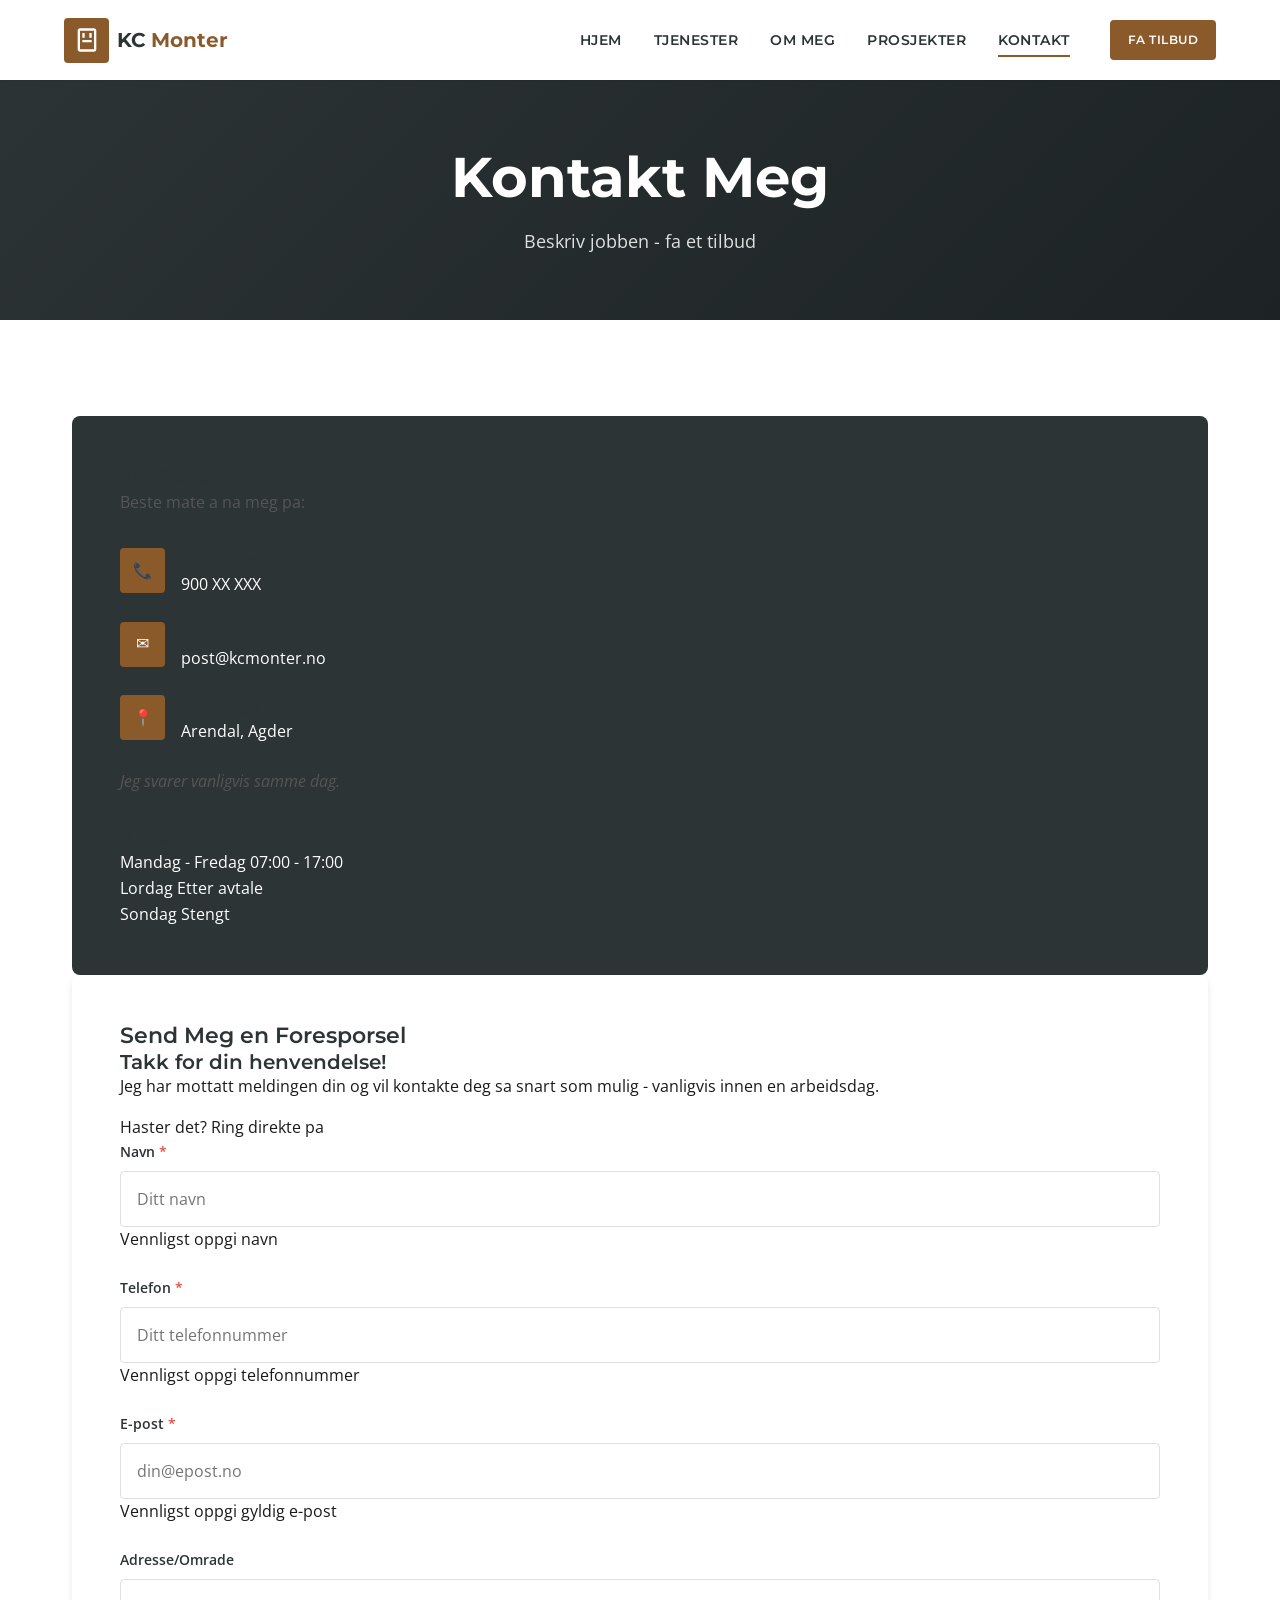
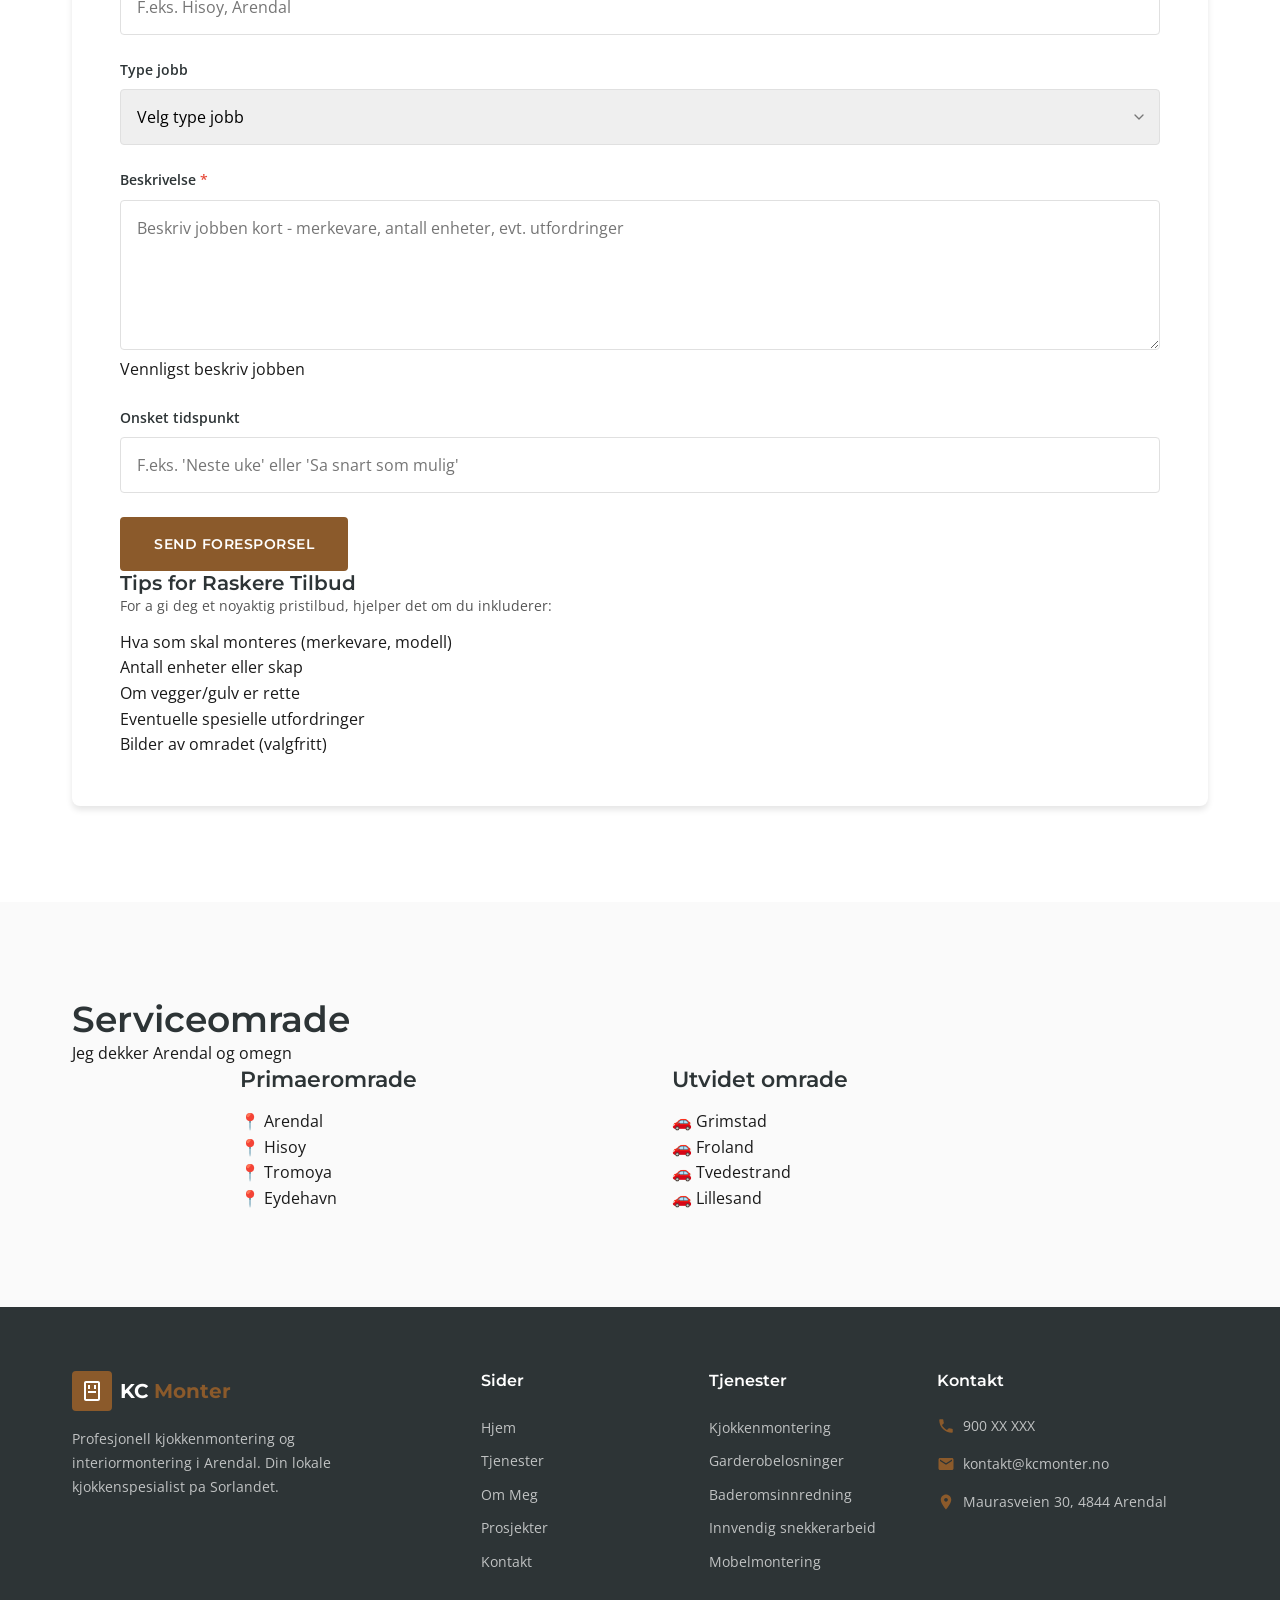
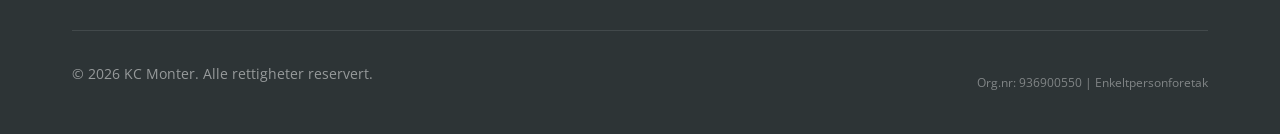
<file: kontakt.html>
<!DOCTYPE html>
<html lang="nb">
<head>
    <meta charset="UTF-8">
    <meta name="viewport" content="width=device-width, initial-scale=1.0">
    <meta http-equiv="X-UA-Compatible" content="IE=edge">

    <!-- SEO Meta Tags -->
    <title>Kontakt Montor Arendal | Fa Tilbud | KC Monter</title>
    <meta name="description" content="Kontakt KC Monter for kjokkenmontering og mobelmontering i Arendal. Rask respons, gratis tilbud. Ring eller send melding.">
    <meta name="keywords" content="kontakt montor arendal, tilbud kjokkenmontering, tilbud mobelmontering, snekker arendal kontakt">
    <meta name="robots" content="index, follow">
    <meta name="author" content="KC Monter">

    <!-- Geo Tags -->
    <meta name="geo.region" content="NO-42">
    <meta name="geo.placename" content="Arendal">

    <!-- Open Graph -->
    <meta property="og:title" content="Kontakt KC Monter | Fa Tilbud pa Montering">
    <meta property="og:description" content="Ta kontakt for gratis tilbud pa kjokkenmontering og mobelmontering i Arendal.">
    <meta property="og:type" content="website">
    <meta property="og:locale" content="nb_NO">
    <meta property="og:url" content="https://kcmonter.no/kontakt">

    <!-- Canonical URL -->
    <link rel="canonical" href="https://kcmonter.no/kontakt.html">

    <!-- Preconnect to Google Fonts -->
    <link rel="preconnect" href="https://fonts.googleapis.com">
    <link rel="preconnect" href="https://fonts.gstatic.com" crossorigin>

    <!-- Google Fonts -->
    <link href="https://fonts.googleapis.com/css2?family=Montserrat:wght@500;600;700;800&family=Open+Sans:wght@400;500;600;700&display=swap" rel="stylesheet">

    <!-- Stylesheets -->
    <link rel="stylesheet" href="css/style.css">
    <link rel="stylesheet" href="css/responsive.css">

    <!-- Favicon -->
    <link rel="icon" type="image/svg+xml" href="data:image/svg+xml,<svg xmlns='http://www.w3.org/2000/svg' viewBox='0 0 100 100'><rect fill='%238B5A2B' width='100' height='100' rx='8'/><text y='.9em' x='50%' text-anchor='middle' font-size='60' fill='white' font-family='sans-serif' font-weight='bold'>KC</text></svg>">
</head>
<body>
    <!-- Header -->
    <header class="header">
        <div class="header__container">
            <a href="index.html" class="header__logo">
                <div class="header__logo-icon">
                    <svg xmlns="http://www.w3.org/2000/svg" viewBox="0 0 24 24" fill="currentColor">
                        <path d="M18 2H6c-1.1 0-2 .9-2 2v16c0 1.1.9 2 2 2h12c1.1 0 2-.9 2-2V4c0-1.1-.9-2-2-2zm0 18H6V4h12v16zM8 6h2v4H8V6zm6 0h2v4h-2V6zm-6 6h8v2H8v-2z"/>
                    </svg>
                </div>
                <span class="header__logo-text">KC <span>Monter</span></span>
            </a>

            <nav class="nav" aria-label="Hovednavigasjon">
                <ul class="nav__list">
                    <li><a href="index.html" class="nav__link">Hjem</a></li>
                    <li><a href="tjenester.html" class="nav__link">Tjenester</a></li>
                    <li><a href="om-meg.html" class="nav__link">Om Meg</a></li>
                    <li><a href="prosjekter.html" class="nav__link">Prosjekter</a></li>
                    <li><a href="kontakt.html" class="nav__link active">Kontakt</a></li>
                </ul>
                <a href="kontakt.html" class="btn btn--primary btn--sm nav__cta">Fa Tilbud</a>
            </nav>

            <button class="nav__toggle" aria-label="Apne meny" aria-expanded="false">
                <span></span>
                <span></span>
                <span></span>
            </button>
        </div>
    </header>

    <!-- Mobile Navigation -->
    <nav class="mobile-nav" aria-label="Mobilnavigasjon">
        <ul class="mobile-nav__list">
            <li><a href="index.html" class="mobile-nav__link">Hjem</a></li>
            <li><a href="tjenester.html" class="mobile-nav__link">Tjenester</a></li>
            <li><a href="om-meg.html" class="mobile-nav__link">Om Meg</a></li>
            <li><a href="prosjekter.html" class="mobile-nav__link">Prosjekter</a></li>
            <li><a href="kontakt.html" class="mobile-nav__link active">Kontakt</a></li>
        </ul>
    </nav>

    <main>
        <!-- Page Header -->
        <section class="page-header">
            <div class="container">
                <h1>Kontakt Meg</h1>
                <p>Beskriv jobben - fa et tilbud</p>
            </div>
        </section>

        <!-- Contact Section -->
        <section class="section">
            <div class="container">
                <div class="contact-grid">
                    <!-- Contact Information -->
                    <div class="contact-info">
                        <h3>Ta Kontakt</h3>
                        <p style="color: var(--color-text-light); margin-bottom: 2rem;">
                            Beste mate a na meg pa:
                        </p>

                        <div class="contact-info__list">
                            <div class="contact-info__item">
                                <div class="contact-info__icon">&#128222;</div>
                                <div class="contact-info__content">
                                    <h4>Telefon</h4>
                                    <p><a href="tel:+4790000000">900 XX XXX</a></p>
                                </div>
                            </div>

                            <div class="contact-info__item">
                                <div class="contact-info__icon">&#9993;</div>
                                <div class="contact-info__content">
                                    <h4>E-post</h4>
                                    <p><a href="mailto:post@kcmonter.no">post@kcmonter.no</a></p>
                                </div>
                            </div>

                            <div class="contact-info__item">
                                <div class="contact-info__icon">&#128205;</div>
                                <div class="contact-info__content">
                                    <h4>Basert i</h4>
                                    <p>Arendal, Agder</p>
                                </div>
                            </div>
                        </div>

                        <p style="color: var(--color-text-light); font-style: italic;">
                            Jeg svarer vanligvis samme dag.
                        </p>

                        <!-- Opening Hours -->
                        <div class="hours-info">
                            <h4>Arbeidstid</h4>
                            <div class="hours-list">
                                <div class="hours-item">
                                    <span>Mandag - Fredag</span>
                                    <span>07:00 - 17:00</span>
                                </div>
                                <div class="hours-item">
                                    <span>Lordag</span>
                                    <span>Etter avtale</span>
                                </div>
                                <div class="hours-item">
                                    <span>Sondag</span>
                                    <span>Stengt</span>
                                </div>
                            </div>
                        </div>
                    </div>

                    <!-- Contact Form -->
                    <div class="contact-form-wrapper">
                        <h3>Send Meg en Foresporsel</h3>

                        <!-- Success Message -->
                        <div class="form-success">
                            <h4>Takk for din henvendelse!</h4>
                            <p>Jeg har mottatt meldingen din og vil kontakte deg sa snart som mulig - vanligvis innen en arbeidsdag.</p>
                            <p style="margin-top: 1rem;">Haster det? Ring direkte pa <a href="tel:+4790000000" style="color: white; text-decoration: underline;">900 XX XXX</a></p>
                        </div>

                        <!-- Contact Form -->
                        <form id="contact-form" method="POST">
                            <div class="form-row">
                                <div class="form-group">
                                    <label for="name">Navn <span class="required">*</span></label>
                                    <input type="text" id="name" name="name" required placeholder="Ditt navn">
                                    <span class="form-error">Vennligst oppgi navn</span>
                                </div>

                                <div class="form-group">
                                    <label for="phone">Telefon <span class="required">*</span></label>
                                    <input type="tel" id="phone" name="phone" required placeholder="Ditt telefonnummer">
                                    <span class="form-error">Vennligst oppgi telefonnummer</span>
                                </div>
                            </div>

                            <div class="form-row">
                                <div class="form-group">
                                    <label for="email">E-post <span class="required">*</span></label>
                                    <input type="email" id="email" name="email" required placeholder="din@epost.no">
                                    <span class="form-error">Vennligst oppgi gyldig e-post</span>
                                </div>

                                <div class="form-group">
                                    <label for="address">Adresse/Omrade</label>
                                    <input type="text" id="address" name="address" placeholder="F.eks. Hisoy, Arendal">
                                </div>
                            </div>

                            <div class="form-group">
                                <label for="jobType">Type jobb</label>
                                <select id="jobType" name="jobType">
                                    <option value="">Velg type jobb</option>
                                    <option value="kjokkenmontering">Kjokkenmontering</option>
                                    <option value="mobelmontering">Mobelmontering</option>
                                    <option value="snekkerarbeid">Innvendig snekkerarbeid</option>
                                    <option value="benkeplater">Benkeplater</option>
                                    <option value="reparasjon">Reparasjon/justering</option>
                                    <option value="annet">Annet</option>
                                </select>
                            </div>

                            <div class="form-group">
                                <label for="description">Beskrivelse <span class="required">*</span></label>
                                <textarea id="description" name="description" required placeholder="Beskriv jobben kort - merkevare, antall enheter, evt. utfordringer"></textarea>
                                <span class="form-error">Vennligst beskriv jobben</span>
                            </div>

                            <div class="form-group">
                                <label for="preferredTime">Onsket tidspunkt</label>
                                <input type="text" id="preferredTime" name="preferredTime" placeholder="F.eks. 'Neste uke' eller 'Sa snart som mulig'">
                            </div>

                            <button type="submit" class="btn btn--primary btn--full btn--large">Send Foresporsel</button>
                        </form>

                        <!-- Quote Tips -->
                        <div class="quote-tips">
                            <h4>Tips for Raskere Tilbud</h4>
                            <p style="color: var(--color-text-light); font-size: var(--text-sm); margin-bottom: 0.75rem;">
                                For a gi deg et noyaktig pristilbud, hjelper det om du inkluderer:
                            </p>
                            <ul>
                                <li>Hva som skal monteres (merkevare, modell)</li>
                                <li>Antall enheter eller skap</li>
                                <li>Om vegger/gulv er rette</li>
                                <li>Eventuelle spesielle utfordringer</li>
                                <li>Bilder av omradet (valgfritt)</li>
                            </ul>
                        </div>
                    </div>
                </div>
            </div>
        </section>

        <!-- Service Area Reminder -->
        <section class="section section--gray">
            <div class="container">
                <div class="section-header">
                    <h2>Serviceomrade</h2>
                    <p>Jeg dekker Arendal og omegn</p>
                </div>
                <div class="service-area__content" style="max-width: 800px; margin: 0 auto;">
                    <div>
                        <h3 style="margin-bottom: 1rem;">Primaeromrade</h3>
                        <div class="area-list">
                            <div class="area-item area-item--primary">
                                <span class="area-item__icon">&#128205;</span>
                                <span>Arendal</span>
                            </div>
                            <div class="area-item area-item--primary">
                                <span class="area-item__icon">&#128205;</span>
                                <span>Hisoy</span>
                            </div>
                            <div class="area-item area-item--primary">
                                <span class="area-item__icon">&#128205;</span>
                                <span>Tromoya</span>
                            </div>
                            <div class="area-item area-item--primary">
                                <span class="area-item__icon">&#128205;</span>
                                <span>Eydehavn</span>
                            </div>
                        </div>
                    </div>
                    <div>
                        <h3 style="margin-bottom: 1rem;">Utvidet omrade</h3>
                        <div class="area-list">
                            <div class="area-item">
                                <span class="area-item__icon">&#128663;</span>
                                <span>Grimstad</span>
                            </div>
                            <div class="area-item">
                                <span class="area-item__icon">&#128663;</span>
                                <span>Froland</span>
                            </div>
                            <div class="area-item">
                                <span class="area-item__icon">&#128663;</span>
                                <span>Tvedestrand</span>
                            </div>
                            <div class="area-item">
                                <span class="area-item__icon">&#128663;</span>
                                <span>Lillesand</span>
                            </div>
                        </div>
                    </div>
                </div>
            </div>
        </section>
    </main>

    <!-- Footer -->
    <footer class="footer">
        <div class="container">
            <div class="footer__grid">
                <div class="footer__brand">
                    <div class="footer__logo">
                        <div class="footer__logo-icon">
                            <svg xmlns="http://www.w3.org/2000/svg" viewBox="0 0 24 24" fill="currentColor">
                                <path d="M18 2H6c-1.1 0-2 .9-2 2v16c0 1.1.9 2 2 2h12c1.1 0 2-.9 2-2V4c0-1.1-.9-2-2-2zm0 18H6V4h12v16zM8 6h2v4H8V6zm6 0h2v4h-2V6zm-6 6h8v2H8v-2z"/>
                            </svg>
                        </div>
                        <span class="footer__logo-text">KC <span>Monter</span></span>
                    </div>
                    <p class="footer__description">
                        Profesjonell kjokkenmontering og interiormontering i Arendal. Din lokale kjokkenspesialist pa Sorlandet.
                    </p>
                </div>

                <div class="footer__nav">
                    <h4 class="footer__heading">Sider</h4>
                    <ul class="footer__links">
                        <li><a href="index.html">Hjem</a></li>
                        <li><a href="tjenester.html">Tjenester</a></li>
                        <li><a href="om-meg.html">Om Meg</a></li>
                        <li><a href="prosjekter.html">Prosjekter</a></li>
                        <li><a href="kontakt.html">Kontakt</a></li>
                    </ul>
                </div>

                <div class="footer__services">
                    <h4 class="footer__heading">Tjenester</h4>
                    <ul class="footer__links">
                        <li><a href="tjenester.html#kjokken">Kjokkenmontering</a></li>
                        <li><a href="tjenester.html#garderobe">Garderobelosninger</a></li>
                        <li><a href="tjenester.html#bad">Baderomsinnredning</a></li>
                        <li><a href="tjenester.html#interior">Innvendig snekkerarbeid</a></li>
                        <li><a href="tjenester.html#mobler">Mobelmontering</a></li>
                    </ul>
                </div>

                <div class="footer__contact">
                    <h4 class="footer__heading">Kontakt</h4>
                    <div class="footer__contact-item">
                        <svg xmlns="http://www.w3.org/2000/svg" viewBox="0 0 24 24" fill="currentColor"><path d="M6.62 10.79c1.44 2.83 3.76 5.14 6.59 6.59l2.2-2.2c.27-.27.67-.36 1.02-.24 1.12.37 2.33.57 3.57.57.55 0 1 .45 1 1V20c0 .55-.45 1-1 1-9.39 0-17-7.61-17-17 0-.55.45-1 1-1h3.5c.55 0 1 .45 1 1 0 1.25.2 2.45.57 3.57.11.35.03.74-.25 1.02l-2.2 2.2z"/></svg>
                        <a href="tel:+47900XXXXX">900 XX XXX</a>
                    </div>
                    <div class="footer__contact-item">
                        <svg xmlns="http://www.w3.org/2000/svg" viewBox="0 0 24 24" fill="currentColor"><path d="M20 4H4c-1.1 0-1.99.9-1.99 2L2 18c0 1.1.9 2 2 2h16c1.1 0 2-.9 2-2V6c0-1.1-.9-2-2-2zm0 4l-8 5-8-5V6l8 5 8-5v2z"/></svg>
                        <a href="mailto:kontakt@kcmonter.no">kontakt@kcmonter.no</a>
                    </div>
                    <div class="footer__contact-item">
                        <svg xmlns="http://www.w3.org/2000/svg" viewBox="0 0 24 24" fill="currentColor"><path d="M12 2C8.13 2 5 5.13 5 9c0 5.25 7 13 7 13s7-7.75 7-13c0-3.87-3.13-7-7-7zm0 9.5c-1.38 0-2.5-1.12-2.5-2.5s1.12-2.5 2.5-2.5 2.5 1.12 2.5 2.5-1.12 2.5-2.5 2.5z"/></svg>
                        <span>Maurasveien 30, 4844 Arendal</span>
                    </div>
                </div>
            </div>

            <div class="footer__bottom">
                <p class="footer__copyright">&copy; 2026 KC Monter. Alle rettigheter reservert.</p>
                <p class="footer__org">Org.nr: 936900550 | Enkeltpersonforetak</p>
            </div>
        </div>
    </footer>

    <!-- Mobile Contact Bar -->
    <div class="mobile-contact">
        <a href="tel:+4790000000" class="mobile-contact__btn mobile-contact__btn--phone">
            <span>&#128222;</span> Ring Na
        </a>
        <a href="mailto:post@kcmonter.no" class="mobile-contact__btn mobile-contact__btn--email">
            <span>&#9993;</span> Send E-post
        </a>
    </div>

    <!-- JavaScript -->
    <script src="js/main.js"></script>
</body>
</html>
</file>
<file: css/style.css>
/* =====================================================
   KC Monter - Main Stylesheet
   Kjøkkenmontering med Presisjon
   ===================================================== */

/* ----- CSS Custom Properties (Design Tokens) ----- */
:root {
    /* Colors */
    --color-primary: #2D3436;         /* Charcoal Graphite */
    --color-primary-light: #3d4446;
    --color-primary-dark: #1d2324;
    --color-secondary: #8B5A2B;       /* Warm Wood */
    --color-secondary-light: #a06b35;
    --color-secondary-dark: #6a4420;
    --color-accent: #4A90D9;          /* Norwegian Blue */
    --color-accent-light: #6ba3e0;
    --color-accent-dark: #3a7bc4;
    --color-light: #FAFAFA;           /* Soft White */
    --color-light-gray: #f0f0f0;
    --color-gray: #e0e0e0;
    --color-text: #1A1A1A;            /* Dark Charcoal */
    --color-text-light: #555555;
    --color-text-muted: #777777;
    --color-white: #FFFFFF;
    --color-success: #27ae60;
    --color-error: #e74c3c;

    /* Typography */
    --font-heading: 'Montserrat', sans-serif;
    --font-body: 'Open Sans', sans-serif;

    /* Font Sizes */
    --text-xs: 0.75rem;      /* 12px */
    --text-sm: 0.875rem;     /* 14px */
    --text-base: 1rem;       /* 16px */
    --text-lg: 1.125rem;     /* 18px */
    --text-xl: 1.25rem;      /* 20px */
    --text-2xl: 1.375rem;    /* 22px */
    --text-3xl: 1.75rem;     /* 28px */
    --text-4xl: 2.375rem;    /* 38px */

    /* Spacing */
    --space-xs: 0.25rem;     /* 4px */
    --space-sm: 0.5rem;      /* 8px */
    --space-md: 1rem;        /* 16px */
    --space-lg: 1.5rem;      /* 24px */
    --space-xl: 2rem;        /* 32px */
    --space-2xl: 3rem;       /* 48px */
    --space-3xl: 4rem;       /* 64px */
    --space-4xl: 6rem;       /* 96px */

    /* Layout */
    --max-width: 1200px;
    --container-padding: 1.5rem;

    /* Border Radius */
    --radius-sm: 4px;
    --radius-md: 8px;
    --radius-lg: 12px;
    --radius-full: 9999px;

    /* Shadows */
    --shadow-sm: 0 1px 2px rgba(0, 0, 0, 0.05);
    --shadow-md: 0 4px 6px rgba(0, 0, 0, 0.1);
    --shadow-lg: 0 10px 15px rgba(0, 0, 0, 0.1);
    --shadow-xl: 0 20px 25px rgba(0, 0, 0, 0.15);

    /* Transitions */
    --transition-fast: 150ms ease;
    --transition-base: 250ms ease;
    --transition-slow: 350ms ease;

    /* Header Height */
    --header-height: 80px;
}

/* ----- Reset & Base Styles ----- */
*, *::before, *::after {
    box-sizing: border-box;
    margin: 0;
    padding: 0;
}

html {
    scroll-behavior: smooth;
    font-size: 16px;
}

body {
    font-family: var(--font-body);
    font-size: var(--text-base);
    line-height: 1.6;
    color: var(--color-text);
    background-color: var(--color-white);
    -webkit-font-smoothing: antialiased;
    -moz-osx-font-smoothing: grayscale;
}

img {
    max-width: 100%;
    height: auto;
    display: block;
}

a {
    text-decoration: none;
    color: inherit;
    transition: color var(--transition-fast);
}

ul, ol {
    list-style: none;
}

button, input, textarea, select {
    font-family: inherit;
    font-size: inherit;
}

button {
    cursor: pointer;
    border: none;
    background: none;
}

/* ----- Typography ----- */
h1, h2, h3, h4, h5, h6 {
    font-family: var(--font-heading);
    font-weight: 600;
    line-height: 1.2;
    color: var(--color-primary);
}

h1 {
    font-size: var(--text-4xl);
    font-weight: 700;
}

h2 {
    font-size: var(--text-3xl);
}

h3 {
    font-size: var(--text-2xl);
}

h4 {
    font-size: var(--text-xl);
}

p {
    margin-bottom: var(--space-md);
}

p:last-child {
    margin-bottom: 0;
}

.text-muted {
    color: var(--color-text-muted);
}

.text-accent {
    color: var(--color-accent);
}

.text-secondary {
    color: var(--color-secondary);
}

/* ----- Layout Utilities ----- */
.container {
    width: 100%;
    max-width: var(--max-width);
    margin: 0 auto;
    padding: 0 var(--container-padding);
}

.section {
    padding: var(--space-3xl) 0;
}

.section--gray {
    background-color: var(--color-light);
}

.section--primary {
    background-color: var(--color-primary);
    color: var(--color-white);
}

.section--primary h2,
.section--primary h3 {
    color: var(--color-white);
}

/* ----- Header & Navigation ----- */
.header {
    position: fixed;
    top: 0;
    left: 0;
    right: 0;
    height: var(--header-height);
    background-color: var(--color-white);
    box-shadow: var(--shadow-sm);
    z-index: 1000;
    transition: box-shadow var(--transition-base);
}

.header.scrolled {
    box-shadow: var(--shadow-md);
}

.header__container {
    display: flex;
    align-items: center;
    justify-content: space-between;
    height: 100%;
    max-width: var(--max-width);
    margin: 0 auto;
    padding: 0 var(--container-padding);
}

.header__logo {
    display: flex;
    align-items: center;
    gap: var(--space-sm);
}

.header__logo-icon {
    width: 45px;
    height: 45px;
    background-color: var(--color-secondary);
    border-radius: var(--radius-sm);
    display: flex;
    align-items: center;
    justify-content: center;
}

.header__logo-icon svg {
    width: 28px;
    height: 28px;
    fill: var(--color-white);
}

.header__logo-text {
    font-family: var(--font-heading);
    font-size: var(--text-xl);
    font-weight: 700;
    color: var(--color-primary);
}

.header__logo-text span {
    color: var(--color-secondary);
}

.nav {
    display: none;
}

.nav__list {
    display: flex;
    align-items: center;
    gap: var(--space-xl);
}

.nav__link {
    font-family: var(--font-heading);
    font-size: var(--text-sm);
    font-weight: 600;
    color: var(--color-primary);
    padding: var(--space-sm) 0;
    position: relative;
    text-transform: uppercase;
    letter-spacing: 0.5px;
}

.nav__link::after {
    content: '';
    position: absolute;
    bottom: 0;
    left: 0;
    width: 0;
    height: 2px;
    background-color: var(--color-secondary);
    transition: width var(--transition-base);
}

.nav__link:hover::after,
.nav__link.active::after {
    width: 100%;
}

.nav__link:hover {
    color: var(--color-secondary);
}

.nav__cta {
    margin-left: var(--space-md);
}

/* Mobile Menu Button */
.nav__toggle {
    display: flex;
    flex-direction: column;
    gap: 5px;
    padding: var(--space-sm);
    cursor: pointer;
}

.nav__toggle span {
    width: 24px;
    height: 2px;
    background-color: var(--color-primary);
    transition: var(--transition-base);
}

.nav__toggle.active span:nth-child(1) {
    transform: rotate(45deg) translate(5px, 5px);
}

.nav__toggle.active span:nth-child(2) {
    opacity: 0;
}

.nav__toggle.active span:nth-child(3) {
    transform: rotate(-45deg) translate(5px, -5px);
}

/* Mobile Navigation */
.mobile-nav {
    display: none;
    position: fixed;
    top: var(--header-height);
    left: 0;
    right: 0;
    background-color: var(--color-white);
    box-shadow: var(--shadow-lg);
    padding: var(--space-lg);
    z-index: 999;
}

.mobile-nav.active {
    display: block;
}

.mobile-nav__list {
    display: flex;
    flex-direction: column;
    gap: var(--space-sm);
}

.mobile-nav__link {
    display: block;
    font-family: var(--font-heading);
    font-weight: 600;
    font-size: var(--text-lg);
    color: var(--color-primary);
    padding: var(--space-md);
    border-radius: var(--radius-sm);
    transition: background-color var(--transition-fast);
}

.mobile-nav__link:hover,
.mobile-nav__link.active {
    background-color: var(--color-light);
    color: var(--color-secondary);
}

/* ----- Buttons ----- */
.btn {
    display: inline-flex;
    align-items: center;
    justify-content: center;
    gap: var(--space-sm);
    padding: var(--space-md) var(--space-xl);
    font-family: var(--font-heading);
    font-size: var(--text-sm);
    font-weight: 600;
    text-transform: uppercase;
    letter-spacing: 0.5px;
    border-radius: var(--radius-sm);
    transition: all var(--transition-base);
    cursor: pointer;
    border: 2px solid transparent;
}

.btn--primary {
    background-color: var(--color-secondary);
    color: var(--color-white);
    border-color: var(--color-secondary);
}

.btn--primary:hover {
    background-color: var(--color-secondary-dark);
    border-color: var(--color-secondary-dark);
    transform: translateY(-2px);
    box-shadow: var(--shadow-md);
}

.btn--secondary {
    background-color: transparent;
    color: var(--color-primary);
    border-color: var(--color-primary);
}

.btn--secondary:hover {
    background-color: var(--color-primary);
    color: var(--color-white);
    transform: translateY(-2px);
}

.btn--white {
    background-color: var(--color-white);
    color: var(--color-primary);
    border-color: var(--color-white);
}

.btn--white:hover {
    background-color: var(--color-light);
    transform: translateY(-2px);
    box-shadow: var(--shadow-md);
}

.btn--outline-white {
    background-color: transparent;
    color: var(--color-white);
    border-color: var(--color-white);
}

.btn--outline-white:hover {
    background-color: var(--color-white);
    color: var(--color-primary);
}

.btn--sm {
    padding: var(--space-sm) var(--space-md);
    font-size: var(--text-xs);
}

.btn--lg {
    padding: var(--space-lg) var(--space-2xl);
    font-size: var(--text-base);
}

/* ----- Hero Section ----- */
.hero {
    position: relative;
    min-height: 100vh;
    display: flex;
    align-items: center;
    padding-top: var(--header-height);
    background-color: var(--color-primary);
    overflow: hidden;
}

.hero__background {
    position: absolute;
    top: 0;
    left: 0;
    right: 0;
    bottom: 0;
    z-index: 1;
}

.hero__background img {
    width: 100%;
    height: 100%;
    object-fit: cover;
    opacity: 0.3;
}

.hero__overlay {
    position: absolute;
    top: 0;
    left: 0;
    right: 0;
    bottom: 0;
    background: linear-gradient(135deg, rgba(45, 52, 54, 0.95) 0%, rgba(45, 52, 54, 0.7) 100%);
    z-index: 2;
}

.hero__container {
    position: relative;
    z-index: 3;
    width: 100%;
    max-width: var(--max-width);
    margin: 0 auto;
    padding: var(--space-2xl) var(--container-padding);
}

.hero__content {
    color: var(--color-white);
    max-width: 600px;
}

.hero__badge {
    display: inline-block;
    padding: var(--space-sm) var(--space-md);
    background-color: rgba(139, 90, 43, 0.2);
    border: 1px solid var(--color-secondary);
    border-radius: var(--radius-full);
    font-size: var(--text-sm);
    font-weight: 600;
    color: var(--color-secondary-light);
    margin-bottom: var(--space-lg);
    text-transform: uppercase;
    letter-spacing: 1px;
}

.hero__title {
    font-size: clamp(2.5rem, 5vw, 3.5rem);
    color: var(--color-white);
    margin-bottom: var(--space-lg);
    line-height: 1.1;
}

.hero__title span {
    color: var(--color-secondary);
}

.hero__subtitle {
    font-size: var(--text-xl);
    color: rgba(255, 255, 255, 0.85);
    margin-bottom: var(--space-xl);
    max-width: 500px;
}

.hero__buttons {
    display: flex;
    flex-wrap: wrap;
    gap: var(--space-md);
}

/* ----- Quick Contact Bar ----- */
.quick-contact {
    background-color: var(--color-secondary);
    color: var(--color-white);
    padding: var(--space-md) 0;
}

.quick-contact__container {
    display: flex;
    justify-content: center;
    align-items: center;
    flex-wrap: wrap;
    gap: var(--space-lg);
    max-width: var(--max-width);
    margin: 0 auto;
    padding: 0 var(--container-padding);
}

.quick-contact__item {
    display: flex;
    align-items: center;
    gap: var(--space-sm);
    font-size: var(--text-sm);
    font-weight: 500;
}

.quick-contact__item svg {
    width: 18px;
    height: 18px;
    flex-shrink: 0;
}

.quick-contact__item a {
    color: var(--color-white);
}

.quick-contact__item a:hover {
    text-decoration: underline;
}

/* ----- Introduction Section ----- */
.intro {
    text-align: center;
}

.intro__title {
    margin-bottom: var(--space-lg);
}

.intro__text {
    max-width: 800px;
    margin: 0 auto;
    font-size: var(--text-lg);
    color: var(--color-text-light);
    line-height: 1.8;
}

.intro__cta {
    margin-top: var(--space-xl);
}

/* ----- Services Grid ----- */
.services-grid {
    display: grid;
    grid-template-columns: repeat(auto-fit, minmax(220px, 1fr));
    gap: var(--space-lg);
    margin-top: var(--space-2xl);
}

.service-card {
    background-color: var(--color-white);
    padding: var(--space-xl);
    border-radius: var(--radius-md);
    text-align: center;
    box-shadow: var(--shadow-sm);
    border: 1px solid var(--color-gray);
    transition: all var(--transition-base);
}

.service-card:hover {
    transform: translateY(-5px);
    box-shadow: var(--shadow-lg);
    border-color: var(--color-secondary);
}

.service-card__icon {
    width: 60px;
    height: 60px;
    margin: 0 auto var(--space-md);
    background-color: var(--color-light);
    border-radius: var(--radius-md);
    display: flex;
    align-items: center;
    justify-content: center;
    color: var(--color-secondary);
}

.service-card__icon svg {
    width: 30px;
    height: 30px;
}

.service-card__title {
    font-size: var(--text-lg);
    margin-bottom: var(--space-sm);
}

.service-card__description {
    font-size: var(--text-sm);
    color: var(--color-text-muted);
}

/* ----- Why Choose Us ----- */
.why-us__grid {
    display: grid;
    grid-template-columns: repeat(auto-fit, minmax(300px, 1fr));
    gap: var(--space-xl);
    margin-top: var(--space-2xl);
}

.why-us__item {
    display: flex;
    gap: var(--space-md);
}

.why-us__icon {
    flex-shrink: 0;
    width: 50px;
    height: 50px;
    background-color: var(--color-secondary);
    border-radius: var(--radius-sm);
    display: flex;
    align-items: center;
    justify-content: center;
    color: var(--color-white);
}

.why-us__icon svg {
    width: 24px;
    height: 24px;
}

.why-us__content h4 {
    margin-bottom: var(--space-xs);
}

.why-us__content p {
    font-size: var(--text-sm);
    color: var(--color-text-muted);
}

/* ----- Service Area ----- */
.service-area__content {
    display: grid;
    grid-template-columns: 1fr;
    gap: var(--space-2xl);
    align-items: center;
    margin-top: var(--space-2xl);
}

.service-area__map {
    background-color: var(--color-light);
    border-radius: var(--radius-md);
    overflow: hidden;
    min-height: 300px;
}

.service-area__map iframe {
    width: 100%;
    height: 300px;
    border: none;
}

.service-area__locations h3 {
    margin-bottom: var(--space-lg);
}

.service-area__list {
    display: grid;
    grid-template-columns: repeat(2, 1fr);
    gap: var(--space-md);
}

.service-area__item {
    display: flex;
    align-items: center;
    gap: var(--space-sm);
    padding: var(--space-md);
    background-color: var(--color-light);
    border-radius: var(--radius-sm);
    font-weight: 500;
}

.service-area__item svg {
    width: 18px;
    height: 18px;
    color: var(--color-secondary);
    flex-shrink: 0;
}

.service-area__item--primary {
    background-color: var(--color-secondary);
    color: var(--color-white);
}

.service-area__item--primary svg {
    color: var(--color-white);
}

/* ----- B2B Section ----- */
.b2b {
    background: linear-gradient(135deg, var(--color-primary) 0%, var(--color-primary-dark) 100%);
}

.b2b__content {
    display: grid;
    grid-template-columns: 1fr;
    gap: var(--space-2xl);
    align-items: center;
}

.b2b__text h2 {
    color: var(--color-white);
    margin-bottom: var(--space-lg);
}

.b2b__text > p {
    color: rgba(255, 255, 255, 0.85);
    font-size: var(--text-lg);
    margin-bottom: var(--space-xl);
}

.b2b__features {
    margin-bottom: var(--space-xl);
}

.b2b__feature {
    display: flex;
    align-items: flex-start;
    gap: var(--space-md);
    margin-bottom: var(--space-md);
    color: var(--color-white);
}

.b2b__feature svg {
    width: 24px;
    height: 24px;
    color: var(--color-secondary);
    flex-shrink: 0;
    margin-top: 2px;
}

.b2b__feature p {
    margin: 0;
}

.b2b__image {
    position: relative;
}

.b2b__image img {
    border-radius: var(--radius-md);
    box-shadow: var(--shadow-xl);
}

/* ----- Trust Section ----- */
.trust {
    text-align: center;
    background-color: var(--color-light);
}

.trust__content {
    max-width: 700px;
    margin: 0 auto;
}

.trust__icon {
    width: 80px;
    height: 80px;
    margin: 0 auto var(--space-lg);
    background-color: var(--color-secondary);
    border-radius: 50%;
    display: flex;
    align-items: center;
    justify-content: center;
    color: var(--color-white);
}

.trust__icon svg {
    width: 40px;
    height: 40px;
}

.trust__text {
    font-size: var(--text-lg);
    color: var(--color-text-light);
    line-height: 1.8;
}

/* ----- CTA Section ----- */
.cta {
    background: linear-gradient(135deg, var(--color-secondary) 0%, var(--color-secondary-dark) 100%);
    text-align: center;
    color: var(--color-white);
}

.cta h2 {
    color: var(--color-white);
    margin-bottom: var(--space-md);
}

.cta p {
    font-size: var(--text-lg);
    opacity: 0.9;
    max-width: 600px;
    margin: 0 auto var(--space-xl);
}

.cta__buttons {
    display: flex;
    justify-content: center;
    flex-wrap: wrap;
    gap: var(--space-md);
}

/* ----- Footer ----- */
.footer {
    background-color: var(--color-primary);
    color: var(--color-white);
    padding: var(--space-3xl) 0 var(--space-xl);
}

.footer__grid {
    display: grid;
    grid-template-columns: 1fr;
    gap: var(--space-xl);
    margin-bottom: var(--space-2xl);
}

.footer__brand {
    max-width: 300px;
}

.footer__logo {
    display: flex;
    align-items: center;
    gap: var(--space-sm);
    margin-bottom: var(--space-md);
}

.footer__logo-icon {
    width: 40px;
    height: 40px;
    background-color: var(--color-secondary);
    border-radius: var(--radius-sm);
    display: flex;
    align-items: center;
    justify-content: center;
}

.footer__logo-icon svg {
    width: 24px;
    height: 24px;
    fill: var(--color-white);
}

.footer__logo-text {
    font-family: var(--font-heading);
    font-size: var(--text-xl);
    font-weight: 700;
}

.footer__logo-text span {
    color: var(--color-secondary);
}

.footer__description {
    font-size: var(--text-sm);
    color: rgba(255, 255, 255, 0.7);
    line-height: 1.7;
}

.footer__heading {
    font-size: var(--text-base);
    font-weight: 600;
    margin-bottom: var(--space-lg);
    color: var(--color-white);
}

.footer__links li {
    margin-bottom: var(--space-sm);
}

.footer__links a {
    font-size: var(--text-sm);
    color: rgba(255, 255, 255, 0.7);
    transition: color var(--transition-fast);
}

.footer__links a:hover {
    color: var(--color-secondary);
}

.footer__contact-item {
    display: flex;
    align-items: flex-start;
    gap: var(--space-sm);
    margin-bottom: var(--space-md);
    font-size: var(--text-sm);
    color: rgba(255, 255, 255, 0.7);
}

.footer__contact-item svg {
    width: 18px;
    height: 18px;
    color: var(--color-secondary);
    flex-shrink: 0;
    margin-top: 2px;
}

.footer__contact-item a {
    color: rgba(255, 255, 255, 0.7);
}

.footer__contact-item a:hover {
    color: var(--color-secondary);
}

.footer__bottom {
    padding-top: var(--space-xl);
    border-top: 1px solid rgba(255, 255, 255, 0.1);
    display: flex;
    flex-direction: column;
    align-items: center;
    gap: var(--space-sm);
    text-align: center;
}

.footer__copyright {
    font-size: var(--text-sm);
    color: rgba(255, 255, 255, 0.5);
}

.footer__org {
    font-size: var(--text-xs);
    color: rgba(255, 255, 255, 0.4);
}

/* ----- Page Header ----- */
.page-header {
    padding: calc(var(--header-height) + var(--space-3xl)) 0 var(--space-3xl);
    background: linear-gradient(135deg, var(--color-primary) 0%, var(--color-primary-dark) 100%);
    text-align: center;
    color: var(--color-white);
}

.page-header h1 {
    color: var(--color-white);
    margin-bottom: var(--space-md);
}

.page-header p {
    font-size: var(--text-lg);
    opacity: 0.85;
    max-width: 600px;
    margin: 0 auto;
}

/* ----- Services Page ----- */
.service-detail {
    padding: var(--space-3xl) 0;
    border-bottom: 1px solid var(--color-gray);
}

.service-detail:last-child {
    border-bottom: none;
}

.service-detail:nth-child(even) {
    background-color: var(--color-light);
}

.service-detail__content {
    display: grid;
    grid-template-columns: 1fr;
    gap: var(--space-xl);
    align-items: center;
}

.service-detail__icon {
    width: 60px;
    height: 60px;
    background-color: var(--color-secondary);
    border-radius: var(--radius-md);
    display: flex;
    align-items: center;
    justify-content: center;
    color: var(--color-white);
    margin-bottom: var(--space-lg);
}

.service-detail__icon svg {
    width: 30px;
    height: 30px;
}

.service-detail__text h2 {
    margin-bottom: var(--space-md);
}

.service-detail__text > p {
    font-size: var(--text-lg);
    color: var(--color-text-light);
    margin-bottom: var(--space-lg);
}

.service-detail__list {
    margin-bottom: var(--space-lg);
}

.service-detail__list li {
    display: flex;
    align-items: flex-start;
    gap: var(--space-sm);
    margin-bottom: var(--space-sm);
}

.service-detail__list li svg {
    width: 20px;
    height: 20px;
    color: var(--color-secondary);
    flex-shrink: 0;
    margin-top: 2px;
}

.service-detail__note {
    font-size: var(--text-sm);
    color: var(--color-text-muted);
    font-style: italic;
    padding: var(--space-md);
    background-color: var(--color-light);
    border-radius: var(--radius-sm);
    border-left: 3px solid var(--color-secondary);
}

.service-detail:nth-child(even) .service-detail__note {
    background-color: var(--color-white);
}

.service-detail__image {
    position: relative;
}

.service-detail__image img {
    border-radius: var(--radius-md);
    box-shadow: var(--shadow-lg);
}

/* ----- Pricing Section ----- */
.pricing {
    text-align: center;
}

.pricing__content {
    max-width: 700px;
    margin: 0 auto;
}

.pricing__text {
    font-size: var(--text-lg);
    color: var(--color-text-light);
    margin-bottom: var(--space-xl);
}

.pricing__grid {
    display: grid;
    grid-template-columns: repeat(auto-fit, minmax(180px, 1fr));
    gap: var(--space-lg);
    margin-bottom: var(--space-xl);
}

.pricing__item {
    padding: var(--space-xl);
    background-color: var(--color-white);
    border-radius: var(--radius-md);
    box-shadow: var(--shadow-sm);
    border: 1px solid var(--color-gray);
}

.pricing__item h4 {
    font-size: var(--text-sm);
    text-transform: uppercase;
    letter-spacing: 1px;
    color: var(--color-text-muted);
    margin-bottom: var(--space-sm);
}

.pricing__price {
    font-family: var(--font-heading);
    font-size: var(--text-3xl);
    font-weight: 700;
    color: var(--color-secondary);
    margin-bottom: var(--space-xs);
}

.pricing__item p {
    font-size: var(--text-sm);
    color: var(--color-text-muted);
}

/* ----- About Page ----- */
.about-intro {
    display: grid;
    grid-template-columns: 1fr;
    gap: var(--space-2xl);
    align-items: center;
}

.about-intro__image img {
    border-radius: var(--radius-md);
    box-shadow: var(--shadow-lg);
}

.about-intro__text h2 {
    margin-bottom: var(--space-lg);
}

.about-intro__text p {
    font-size: var(--text-lg);
    color: var(--color-text-light);
    line-height: 1.8;
}

.philosophy__grid {
    display: grid;
    grid-template-columns: 1fr;
    gap: var(--space-xl);
    margin-top: var(--space-2xl);
}

.philosophy__item {
    text-align: center;
    padding: var(--space-xl);
}

.philosophy__icon {
    width: 80px;
    height: 80px;
    margin: 0 auto var(--space-lg);
    background-color: var(--color-secondary);
    border-radius: 50%;
    display: flex;
    align-items: center;
    justify-content: center;
    color: var(--color-white);
}

.philosophy__icon svg {
    width: 40px;
    height: 40px;
}

.philosophy__item h3 {
    margin-bottom: var(--space-md);
}

.philosophy__item p {
    color: var(--color-text-light);
    line-height: 1.7;
}

/* ----- Projects Page ----- */
.projects-intro {
    text-align: center;
    max-width: 700px;
    margin: 0 auto var(--space-2xl);
}

.projects-gallery {
    display: grid;
    grid-template-columns: repeat(auto-fill, minmax(300px, 1fr));
    gap: var(--space-lg);
}

.project-card {
    position: relative;
    border-radius: var(--radius-md);
    overflow: hidden;
    box-shadow: var(--shadow-md);
    aspect-ratio: 4/3;
    background-color: var(--color-light);
}

.project-card img {
    width: 100%;
    height: 100%;
    object-fit: cover;
    transition: transform var(--transition-slow);
}

.project-card:hover img {
    transform: scale(1.05);
}

.project-card__overlay {
    position: absolute;
    bottom: 0;
    left: 0;
    right: 0;
    padding: var(--space-xl);
    background: linear-gradient(transparent, rgba(0, 0, 0, 0.8));
    color: var(--color-white);
    transform: translateY(20px);
    opacity: 0;
    transition: all var(--transition-base);
}

.project-card:hover .project-card__overlay {
    transform: translateY(0);
    opacity: 1;
}

.project-card__title {
    font-size: var(--text-lg);
    color: var(--color-white);
    margin-bottom: var(--space-xs);
}

.project-card__location {
    font-size: var(--text-sm);
    opacity: 0.8;
}

.project-placeholder {
    display: flex;
    flex-direction: column;
    align-items: center;
    justify-content: center;
    text-align: center;
    padding: var(--space-xl);
    color: var(--color-text-muted);
}

.project-placeholder svg {
    width: 48px;
    height: 48px;
    margin-bottom: var(--space-md);
    opacity: 0.5;
}

.testimonials {
    margin-top: var(--space-3xl);
}

.testimonials__grid {
    display: grid;
    grid-template-columns: repeat(auto-fit, minmax(300px, 1fr));
    gap: var(--space-xl);
    margin-top: var(--space-2xl);
}

.testimonial-card {
    padding: var(--space-xl);
    background-color: var(--color-white);
    border-radius: var(--radius-md);
    box-shadow: var(--shadow-sm);
    border: 1px solid var(--color-gray);
}

.testimonial-card__quote {
    font-size: var(--text-lg);
    color: var(--color-text-light);
    line-height: 1.7;
    margin-bottom: var(--space-lg);
    font-style: italic;
}

.testimonial-card__quote::before {
    content: '"';
    font-size: var(--text-4xl);
    color: var(--color-secondary);
    line-height: 0;
    vertical-align: -0.3em;
    margin-right: var(--space-xs);
}

.testimonial-card__author {
    font-weight: 600;
    color: var(--color-primary);
}

.testimonial-card__location {
    font-size: var(--text-sm);
    color: var(--color-text-muted);
}

/* ----- Contact Page ----- */
.contact-content {
    display: grid;
    grid-template-columns: 1fr;
    gap: var(--space-2xl);
}

.contact-info {
    background-color: var(--color-primary);
    color: var(--color-white);
    padding: var(--space-2xl);
    border-radius: var(--radius-md);
}

.contact-info h2 {
    color: var(--color-white);
    margin-bottom: var(--space-lg);
}

.contact-info > p {
    color: rgba(255, 255, 255, 0.8);
    margin-bottom: var(--space-xl);
}

.contact-info__item {
    display: flex;
    align-items: flex-start;
    gap: var(--space-md);
    margin-bottom: var(--space-lg);
}

.contact-info__icon {
    width: 45px;
    height: 45px;
    background-color: var(--color-secondary);
    border-radius: var(--radius-sm);
    display: flex;
    align-items: center;
    justify-content: center;
    flex-shrink: 0;
}

.contact-info__icon svg {
    width: 22px;
    height: 22px;
}

.contact-info__text h4 {
    color: var(--color-white);
    margin-bottom: var(--space-xs);
    font-size: var(--text-base);
}

.contact-info__text p,
.contact-info__text a {
    color: rgba(255, 255, 255, 0.8);
    font-size: var(--text-sm);
}

.contact-info__text a:hover {
    color: var(--color-secondary);
}

.contact-info__hours {
    margin-top: var(--space-xl);
    padding-top: var(--space-xl);
    border-top: 1px solid rgba(255, 255, 255, 0.1);
}

.contact-info__hours h4 {
    color: var(--color-white);
    margin-bottom: var(--space-md);
}

.contact-info__hours p {
    font-size: var(--text-sm);
    color: rgba(255, 255, 255, 0.7);
    margin-bottom: var(--space-sm);
}

/* ----- Contact Form ----- */
.contact-form-wrapper {
    background-color: var(--color-white);
    padding: var(--space-2xl);
    border-radius: var(--radius-md);
    box-shadow: var(--shadow-md);
}

.contact-form-wrapper h2 {
    margin-bottom: var(--space-xl);
}

.form-grid {
    display: grid;
    grid-template-columns: 1fr;
    gap: var(--space-lg);
}

.form-group {
    margin-bottom: var(--space-lg);
}

.form-group.full-width {
    grid-column: 1 / -1;
}

.form-group label {
    display: block;
    font-weight: 600;
    font-size: var(--text-sm);
    margin-bottom: var(--space-sm);
    color: var(--color-primary);
}

.form-group label .required {
    color: var(--color-error);
}

.form-group input,
.form-group select,
.form-group textarea {
    width: 100%;
    padding: var(--space-md);
    border: 1px solid var(--color-gray);
    border-radius: var(--radius-sm);
    font-size: var(--text-base);
    transition: border-color var(--transition-fast), box-shadow var(--transition-fast);
}

.form-group input:focus,
.form-group select:focus,
.form-group textarea:focus {
    outline: none;
    border-color: var(--color-secondary);
    box-shadow: 0 0 0 3px rgba(139, 90, 43, 0.1);
}

.form-group textarea {
    min-height: 150px;
    resize: vertical;
}

.form-group select {
    appearance: none;
    background-image: url("data:image/svg+xml,%3Csvg xmlns='http://www.w3.org/2000/svg' width='16' height='16' viewBox='0 0 24 24' fill='none' stroke='%23777' stroke-width='2' stroke-linecap='round' stroke-linejoin='round'%3E%3Cpath d='m6 9 6 6 6-6'/%3E%3C/svg%3E");
    background-repeat: no-repeat;
    background-position: right 12px center;
    padding-right: 40px;
}

.checkbox-group {
    display: flex;
    align-items: center;
    gap: var(--space-sm);
}

.checkbox-group input[type="checkbox"] {
    width: 18px;
    height: 18px;
    accent-color: var(--color-secondary);
}

.checkbox-group label {
    margin-bottom: 0;
    font-weight: 400;
}

.form-submit {
    margin-top: var(--space-lg);
}

/* Form Messages */
.form-message {
    padding: var(--space-md);
    border-radius: var(--radius-sm);
    margin-top: var(--space-lg);
    display: none;
}

.form-message.success {
    display: block;
    background-color: rgba(39, 174, 96, 0.1);
    border: 1px solid var(--color-success);
    color: var(--color-success);
}

.form-message.error {
    display: block;
    background-color: rgba(231, 76, 60, 0.1);
    border: 1px solid var(--color-error);
    color: var(--color-error);
}

/* ----- B2B Contact Section ----- */
.b2b-contact {
    background-color: var(--color-light);
    padding: var(--space-2xl);
    border-radius: var(--radius-md);
    margin-top: var(--space-3xl);
    text-align: center;
}

.b2b-contact h3 {
    margin-bottom: var(--space-md);
}

.b2b-contact p {
    color: var(--color-text-light);
    max-width: 600px;
    margin: 0 auto var(--space-lg);
}

/* ----- Map Section ----- */
.map-section {
    margin-top: var(--space-3xl);
}

.map-section h3 {
    text-align: center;
    margin-bottom: var(--space-xl);
}

.map-container {
    border-radius: var(--radius-md);
    overflow: hidden;
    box-shadow: var(--shadow-md);
}

.map-container iframe {
    width: 100%;
    height: 400px;
    border: none;
}

/* ----- Mobile Contact Bar ----- */
.mobile-contact {
    display: flex;
    position: fixed;
    bottom: 0;
    left: 0;
    right: 0;
    background-color: var(--color-white);
    box-shadow: 0 -4px 10px rgba(0, 0, 0, 0.1);
    z-index: 998;
}

.mobile-contact__btn {
    flex: 1;
    display: flex;
    align-items: center;
    justify-content: center;
    gap: var(--space-sm);
    padding: var(--space-md);
    font-family: var(--font-heading);
    font-weight: 600;
    font-size: var(--text-sm);
    color: var(--color-white);
    text-decoration: none;
}

.mobile-contact__btn--phone {
    background-color: var(--color-secondary);
}

.mobile-contact__btn--email {
    background-color: var(--color-primary);
}

.mobile-contact__btn svg {
    width: 20px;
    height: 20px;
}

/* ----- Scroll to Top ----- */
.scroll-top {
    position: fixed;
    bottom: 80px;
    right: 20px;
    width: 45px;
    height: 45px;
    background-color: var(--color-secondary);
    color: var(--color-white);
    border-radius: var(--radius-sm);
    display: flex;
    align-items: center;
    justify-content: center;
    cursor: pointer;
    opacity: 0;
    visibility: hidden;
    transition: all var(--transition-base);
    z-index: 997;
    box-shadow: var(--shadow-md);
}

.scroll-top.visible {
    opacity: 1;
    visibility: visible;
}

.scroll-top:hover {
    background-color: var(--color-secondary-dark);
    transform: translateY(-3px);
}

.scroll-top svg {
    width: 24px;
    height: 24px;
}

/* ----- Utility Classes ----- */
.sr-only {
    position: absolute;
    width: 1px;
    height: 1px;
    padding: 0;
    margin: -1px;
    overflow: hidden;
    clip: rect(0, 0, 0, 0);
    white-space: nowrap;
    border: 0;
}

.text-center {
    text-align: center;
}

.mb-0 { margin-bottom: 0; }
.mb-sm { margin-bottom: var(--space-sm); }
.mb-md { margin-bottom: var(--space-md); }
.mb-lg { margin-bottom: var(--space-lg); }
.mb-xl { margin-bottom: var(--space-xl); }

.mt-0 { margin-top: 0; }
.mt-sm { margin-top: var(--space-sm); }
.mt-md { margin-top: var(--space-md); }
.mt-lg { margin-top: var(--space-lg); }
.mt-xl { margin-top: var(--space-xl); }
</file>
<file: css/responsive.css>
/* =====================================================
   KC Monter - Responsive Styles
   Mobile-first approach
   ===================================================== */

/* ----- Tablet Styles (768px+) ----- */
@media (min-width: 768px) {
    /* Typography */
    h1 {
        font-size: 2.75rem;
    }

    h2 {
        font-size: 2rem;
    }

    /* Layout */
    .section {
        padding: var(--space-4xl) 0;
    }

    /* Navigation */
    .nav {
        display: flex;
        align-items: center;
        gap: var(--space-lg);
    }

    .nav__toggle {
        display: none;
    }

    .mobile-nav {
        display: none !important;
    }

    /* Hero */
    .hero__container {
        padding: var(--space-3xl) var(--container-padding);
    }

    .hero__title {
        font-size: 2.75rem;
    }

    .hero__buttons {
        flex-direction: row;
    }

    /* Quick Contact */
    .quick-contact__container {
        gap: var(--space-2xl);
    }

    /* Services Grid */
    .services-grid {
        grid-template-columns: repeat(3, 1fr);
    }

    /* Why Us Grid */
    .why-us__grid {
        grid-template-columns: repeat(2, 1fr);
    }

    /* Service Area */
    .service-area__content {
        grid-template-columns: 1fr 1fr;
        gap: var(--space-3xl);
    }

    .service-area__list {
        grid-template-columns: repeat(2, 1fr);
    }

    /* B2B Section */
    .b2b__content {
        grid-template-columns: 1fr 1fr;
        gap: var(--space-3xl);
    }

    /* About Page */
    .about-intro {
        grid-template-columns: 1fr 1.2fr;
        gap: var(--space-3xl);
    }

    .philosophy__grid {
        grid-template-columns: repeat(3, 1fr);
    }

    /* Service Detail */
    .service-detail__content {
        grid-template-columns: 1fr 1fr;
        gap: var(--space-3xl);
    }

    .service-detail:nth-child(even) .service-detail__content {
        direction: rtl;
    }

    .service-detail:nth-child(even) .service-detail__content > * {
        direction: ltr;
    }

    /* Pricing Grid */
    .pricing__grid {
        grid-template-columns: repeat(3, 1fr);
    }

    /* Projects Gallery */
    .projects-gallery {
        grid-template-columns: repeat(2, 1fr);
    }

    /* Testimonials */
    .testimonials__grid {
        grid-template-columns: repeat(2, 1fr);
    }

    /* Contact Page */
    .contact-content {
        grid-template-columns: 1fr 1.5fr;
        gap: var(--space-3xl);
    }

    .form-grid {
        grid-template-columns: 1fr 1fr;
    }

    /* Footer */
    .footer__grid {
        grid-template-columns: 2fr 1fr 1fr 1.5fr;
        gap: var(--space-2xl);
    }

    .footer__bottom {
        flex-direction: row;
        justify-content: space-between;
    }

    /* Hide mobile contact bar */
    .mobile-contact {
        display: none;
    }

    /* Scroll to top position */
    .scroll-top {
        bottom: 30px;
        right: 30px;
    }
}

/* ----- Desktop Styles (1024px+) ----- */
@media (min-width: 1024px) {
    /* Typography */
    h1 {
        font-size: 3rem;
    }

    h2 {
        font-size: 2.25rem;
    }

    /* Hero */
    .hero__container {
        display: grid;
        grid-template-columns: 1fr 1fr;
        gap: var(--space-3xl);
        align-items: center;
    }

    .hero__title {
        font-size: 3.25rem;
    }

    /* Services Grid - 5 columns for overview */
    .services-overview .services-grid {
        grid-template-columns: repeat(5, 1fr);
    }

    /* Why Us Grid */
    .why-us__grid {
        grid-template-columns: repeat(3, 1fr);
    }

    /* Projects Gallery */
    .projects-gallery {
        grid-template-columns: repeat(3, 1fr);
    }
}

/* ----- Large Desktop Styles (1200px+) ----- */
@media (min-width: 1200px) {
    /* Typography */
    h1 {
        font-size: 3.5rem;
    }

    /* Container */
    .container {
        padding: 0 var(--space-xl);
    }

    /* Hero */
    .hero__title {
        font-size: clamp(3rem, 4vw, 3.75rem);
    }

    .hero__content {
        max-width: 550px;
    }
}

/* ----- Mobile Specific (max-width: 767px) ----- */
@media (max-width: 767px) {
    /* Main content padding for sticky mobile bar */
    main {
        padding-bottom: 60px;
    }

    /* Hero buttons full width */
    .hero__buttons {
        flex-direction: column;
    }

    .hero__buttons .btn {
        width: 100%;
        justify-content: center;
    }

    /* Service area list */
    .service-area__list {
        grid-template-columns: 1fr;
    }

    /* CTA buttons */
    .cta__buttons {
        flex-direction: column;
        align-items: center;
    }

    .cta__buttons .btn {
        width: 100%;
        max-width: 300px;
    }

    /* Pricing grid */
    .pricing__grid {
        grid-template-columns: 1fr;
    }

    /* Projects gallery */
    .projects-gallery {
        grid-template-columns: 1fr;
    }

    /* Testimonials */
    .testimonials__grid {
        grid-template-columns: 1fr;
    }

    /* Map height */
    .map-container iframe,
    .service-area__map iframe {
        height: 250px;
    }
}

/* ----- Small Mobile (max-width: 374px) ----- */
@media (max-width: 374px) {
    /* Reduce font sizes */
    h1 {
        font-size: 1.75rem;
    }

    h2 {
        font-size: 1.5rem;
    }

    h3 {
        font-size: 1.25rem;
    }

    /* Reduce spacing */
    .section {
        padding: var(--space-2xl) 0;
    }

    .container {
        padding: 0 var(--space-md);
    }

    /* Buttons */
    .btn {
        padding: var(--space-md) var(--space-lg);
        font-size: var(--text-sm);
    }

    /* Cards */
    .service-card {
        padding: var(--space-lg);
    }

    /* Contact form */
    .contact-form-wrapper,
    .contact-info {
        padding: var(--space-lg);
    }

    /* Quick contact */
    .quick-contact__container {
        flex-direction: column;
        gap: var(--space-sm);
    }
}

/* ----- Print Styles ----- */
@media print {
    /* Hide unnecessary elements */
    .header,
    .mobile-contact,
    .mobile-nav,
    .cta,
    .scroll-top,
    .nav__toggle,
    form {
        display: none !important;
    }

    /* Reset colors */
    body {
        color: #000;
        background: #fff;
    }

    h1, h2, h3, h4, h5, h6 {
        color: #000;
    }

    /* Ensure content is visible */
    .section {
        padding: 1rem 0;
    }

    /* Show URLs for links */
    a[href^="http"]:after,
    a[href^="tel:"]:after,
    a[href^="mailto:"]:after {
        content: " (" attr(href) ")";
        font-size: 0.8em;
    }

    /* Avoid page breaks */
    .service-card,
    .why-us__item,
    .philosophy__item,
    .testimonial-card {
        break-inside: avoid;
    }
}

/* ----- Reduced Motion ----- */
@media (prefers-reduced-motion: reduce) {
    *,
    *::before,
    *::after {
        animation-duration: 0.01ms !important;
        animation-iteration-count: 1 !important;
        transition-duration: 0.01ms !important;
        scroll-behavior: auto !important;
    }
}

/* ----- High Contrast Mode ----- */
@media (prefers-contrast: high) {
    :root {
        --color-primary: #000000;
        --color-secondary: #8B4513;
        --color-text: #000000;
        --color-text-light: #333333;
    }

    .btn--primary {
        border: 2px solid #000;
    }

    .service-card,
    .why-us__item,
    .testimonial-card,
    .pricing__item {
        border: 2px solid #000;
    }
}
</file>
